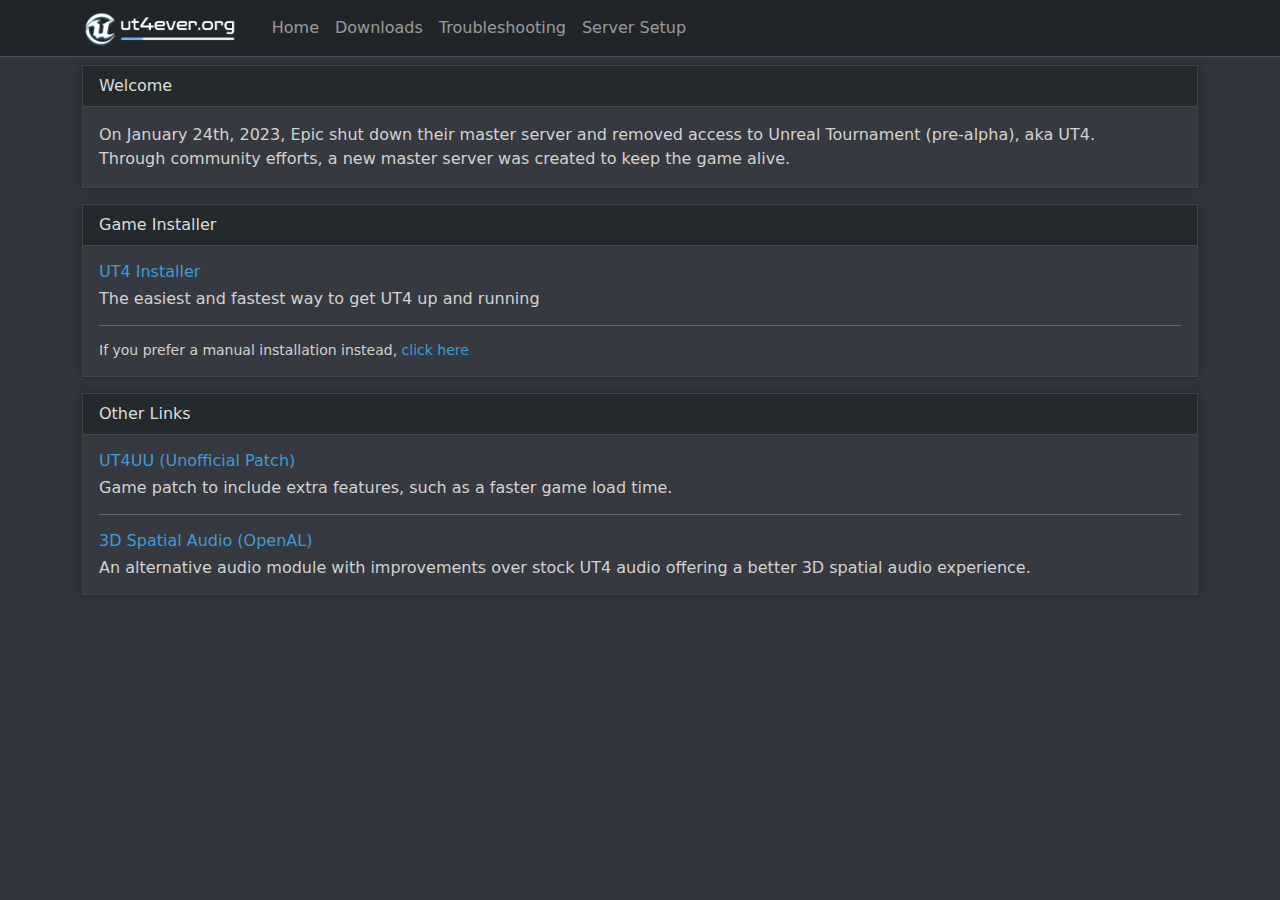
<file: index.html>
<!DOCTYPE html>
<html lang="en" data-bs-theme="dark">
<head>
  <meta charset="UTF-8">
  <meta http-equiv="X-UA-Compatible" content="IE=edge">  
  <meta name="viewport" content="width=device-width, initial-scale=1.0">


  <!-- Bootstrap Font Icon CSS -->
  <link rel="stylesheet" href=
  "https://cdn.jsdelivr.net/npm/bootstrap-icons@1.5.0/font/bootstrap-icons.css" />

  <!-- Bootstrap and other style customizations -->
  <link rel="stylesheet" href="css/bootstrap.min.css">
  <link rel="stylesheet" href="styles/general.css?v=3.2.4">

  <!-- Favicon -->
  <link rel="icon" type="image/x-icon" href="/images/favicon-16x16.png">

  <!-- Navbar header -->
  <script src="components/header.js" type="text/javascript" defer></script>

  <title>UT4ever</title>
</head>
<body>

  <!-- Header bar (logo/title and nav bar) -->
  <header-component></header-component> 
  
  <div class="container-xl">
    <div class="card mt-2 text-light mb-3 rounded-0 black-shadow">
      <div class="card-header">Welcome</div>
      <div class="card-body card-body-post-a">
        <p class="card-text">On January 24th, 2023, Epic shut down their master server and removed access to Unreal Tournament (pre-alpha), aka UT4. <br>
          Through community efforts, a new master server was created to keep the game alive.</p>
      </div>
    </div>

    <div class="card mb-3 mt-2 text-light rounded-0 black-shadow">
      <div class="card-header">Game Installer</div>
      <div class="card-body card-body-post-a">
        <a href="installer" class="card-body-post-subtitle-link"><h6>UT4 Installer</h6></a>
        <p class="card-text card-body-post-subtextcolor lh-sm mb-0">The easiest and fastest way to get UT4 up and running</p>
        <hr>
        <p class="card-text card-body-post-subtextcolor lh-sm mt-2" style="font-size: 14px;">If you prefer a manual installation instead, 
          <a href="manual_installation" class="card-body-post-subtitle-link">click here</a></p>
      </div>      
    </div>

    <div class="card mb-3 mt-2 text-light rounded-0 black-shadow">
      <div class="card-header">Other Links</div>
      <div class="card-body card-body-post-a">
        <a href="ut4uu" class="link-light card-body-post-subtitle-link"><h6>UT4UU (Unofficial Patch)</h6></a>
        <p class="card-text card-body-post-subtextcolor lh-sm">Game patch to include extra features, such as a faster game load time.</p>

        <hr>

        <a href="openal" class="link-light card-body-post-subtitle-link"><h6>3D Spatial Audio (OpenAL)</h6></a>
        <p class="card-text card-body-post-subtextcolor lh-sm">An alternative audio module with improvements over stock UT4 audio offering a better 3D spatial audio experience.</p>
      </div>
  </div>
 
  <script src="js/bootstrap.bundle.min.js"></script>
  <!-- Global variables to manage URL changes in one location -->
  <script lang="js" src="js/global_vars.js?v=3.2.4"></script>
  
</body>
</html>
</file>
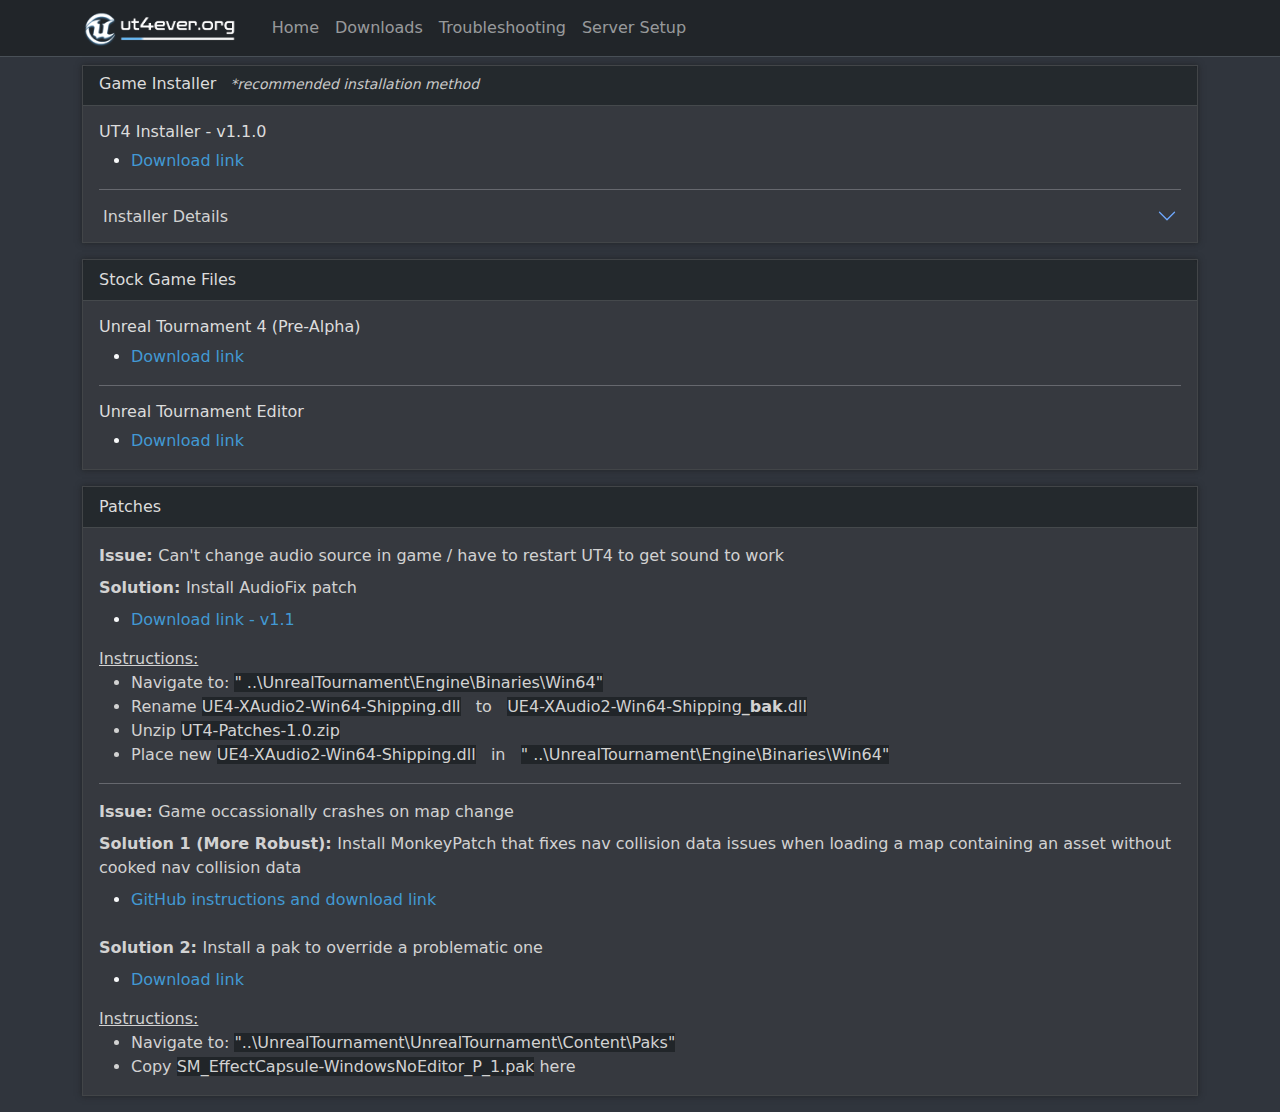
<file: downloads.html>
<!DOCTYPE html>
<html lang="en" data-bs-theme="dark">
<head>
  <meta charset="UTF-8">
  <meta http-equiv="X-UA-Compatible" content="IE=edge">  
  <meta name="viewport" content="width=device-width, initial-scale=1.0">


  <!-- Bootstrap Font Icon CSS -->
  <link rel="stylesheet" href=
  "https://cdn.jsdelivr.net/npm/bootstrap-icons@1.5.0/font/bootstrap-icons.css" />

  <!-- Bootstrap and other style customizations -->
  <link rel="stylesheet" href="css/bootstrap.min.css">
  <link rel="stylesheet" href="styles/general.css?v=3.2.4">

  <!-- Favicon -->
  <link rel="icon" type="image/x-icon" href="/images/favicon-16x16.png">

  <!-- Navbar header -->
  <script src="components/header.js" type="text/javascript" defer></script>

  <title>UT4ever</title>
</head>
<body>
  <!-- Header bar (logo/title and nav bar) -->
  <header-component></header-component>   
  <div class="container-xl mt-2 text-light" data-bs-theme="dark">

    <div class="card mb-3 rounded-0 black-shadow">

      <div class="card-header pb-1">
        <h6 style="color:rgb(220, 220, 220);">Game Installer 
          <span style="font-weight: 400; color: rgb(200, 200, 200);"><i><small>&nbsp;&nbsp;*recommended installation method</small></i></span>
        </h6>
      </div>
      
      <div class="card-body card-body-post-a mb-0 pb-0">
        <h6 style="color:rgb(220, 220, 220);">UT4 Installer - v1.1.0</h6>
        <ul class="mb-0 pb-0 card-body-post-subtextcolor">
          <li><a id="installerUrl" class="card-body-post-subtextcolor card-body-post-subtitle-link">
            Download link
          </a>
          </li>
        </ul>
        <hr class="mb-0 pb-0">
      </div>

      <div class="accordion accordion-flush" id="accordionInstallerDetails">
        <div class="accordion-item">
          <h2 class="accordion-header" id="headingOne">
            <button class="accordion-button accordion-button-installer collapsed" type="button" data-bs-toggle="collapse" data-bs-target="#flush-collapseOne" aria-expanded="false" aria-controls="collapseOne">
              Installer Details
            </button>
          </h2>
          <div id="flush-collapseOne" class="accordion-collapse collapse" aria-labelledby="headingOne" data-bs-parent="#accordionInstallerDetails">
            <div class="accordion-body accordion-body-installer">

                <p class="card-text mb-0"><u>Features:</u></p>
                <ul class="card-text">
                  <li>Preconnected to new master server</li>
                  <li>Preloaded with UT4UU</li>
                  <li>Checks/installs game runtime dependencies normally handled by epic games launcher</li>
                  <li>Creates desktop shortcut with necessary parameters to start game without epic launcher</li>
                  <li>Includes MonkeyPatch and Audio Fix</li>
                  <li>Diagnostic panels for creating a game shortcut and checking master server config</li>
                </ul>

                <a id="installerVideoUrl" target="_blank" class="card-body-post-subtextcolor card-body-post-subtitle-link">
                  Click here to watch a demo video 
                </a>

                <p class="card-text" style="padding-top: 20px; margin-bottom: 0px;">Message _shakka on discord to report any bugs</p>
            </div>
          </div>
        </div>
      </div>
    </div>

    <div class="card mb-3 rounded-0 black-shadow">
      <div class="card-header">Stock Game Files</div>
      <div class="card-body card-body-post-a">
        <h6 style="color:rgb(220, 220, 220);">Unreal Tournament 4 (Pre-Alpha)</h6>
        <ul class="mb-0 pb-0 card-body-post-subtextcolor">
          <li><a id="stockGameUrl" class="card-body-post-subtextcolor card-body-post-subtitle-link">
            Download link
          </a>
          </li>
        </ul>
        <hr>
        <h6 style="color:rgb(220, 220, 220);">Unreal Tournament Editor</h6>
        <ul class="mb-0 pb-0 card-body-post-subtextcolor">
          <li><a id="stockEditorUrl" class="card-body-post-subtextcolor card-body-post-subtitle-link">
            Download link
          </a>
          </li>
        </ul>
      </div>
    </div>


    <div class="card mb-3 rounded-0 black-shadow">
      <div id="patches" class="card-header">Patches</div>
      <div class="card-body card-body-post-a">
        <p class="card-text mb-1"><b>Issue: </b>Can't change audio source in game / have to restart UT4 to get sound to work</p>
        <p class="card-text mt-2 mb-2"><b>Solution: </b>Install AudioFix patch</p>

        <ul class="mb-0 pb-0 card-body-post-subtextcolor">
          <li><a class="card-body-post-subtextcolor card-body-post-subtitle-link" href="https://downloads.ut4ever.box.ca/game%20files/UT4-Patches-1.1.zip">
            Download link - v1.1
          </a>
          </li>
        </ul>

        <p class="card-text" style="padding-top: 15px; margin-bottom: 0px;"><u>Instructions:</u></p>
        <ul class="card-text mb-0 pb-0">
          <li>Navigate to: <span class="bg-dark card-body-post-subtextcolor">" ..\UnrealTournament\Engine\Binaries\Win64"</span></li>
          <li>Rename <span class="bg-dark card-body-post-subtextcolor">UE4-XAudio2-Win64-Shipping.dll</span> &nbsp; to &nbsp;
            <span class="bg-dark card-body-post-subtextcolor">UE4-XAudio2-Win64-Shipping<b>_bak</b>.dll</span></li>
          <li>Unzip <span class="bg-dark card-body-post-subtextcolor">UT4-Patches-1.0.zip</span></li>
          <li>Place new <span class="bg-dark card-body-post-subtextcolor">UE4-XAudio2-Win64-Shipping.dll</span> &nbsp; in &nbsp; <span class="bg-dark card-body-post-subtextcolor">" ..\UnrealTournament\Engine\Binaries\Win64"</span></li>
        </ul>

        <hr>
        <p class="card-text mb-1"><b>Issue: </b>Game occassionally crashes on map change</p>
        <p class="card-text mt-2 mb-2"><b>Solution 1 (More Robust): </b>Install MonkeyPatch that fixes nav collision data issues when loading a map containing an asset without cooked nav collision data</p>

        <ul class="mb-0 pb-0 card-body-post-subtextcolor">
          <li><a class="card-body-post-subtextcolor card-body-post-subtitle-link" target="_blank" href="https://github.com/aldehir/UT4-MonkeyPatch">
            GitHub instructions and download link
          </a>
          </li>
        </ul>

        <p class="card-text mt-4 mb-2"><b>Solution 2: </b>Install a pak to override a problematic one</p>

        <ul class="mb-0 pb-0 card-body-post-subtextcolor">
          <li><a class="card-body-post-subtextcolor card-body-post-subtitle-link" href="https://downloads.ut4ever.box.ca/game%20files/SM_EffectCapsule-WindowsNoEditor_P_1.pak">
            Download link
          </a>
          </li>
        </ul>

        <p class="card-text" style="padding-top: 15px; margin-bottom: 0px;"><u>Instructions:</u></p>
        <ul class="card-text mb-0 pb-0">
          <li>Navigate to: <span class="bg-dark card-body-post-subtextcolor">"..\UnrealTournament\UnrealTournament\Content\Paks"</span></li>
          <li>Copy <span class="bg-dark card-body-post-subtextcolor">SM_EffectCapsule-WindowsNoEditor_P_1.pak</span> here</li>
        </ul>
      </div>
    </div>

    
  </div>
 
  <script src="js/bootstrap.bundle.min.js"></script>
  <script lang="js" src="js/global_vars.js?v=3.2.4"></script>

</body>
</html>
</file>
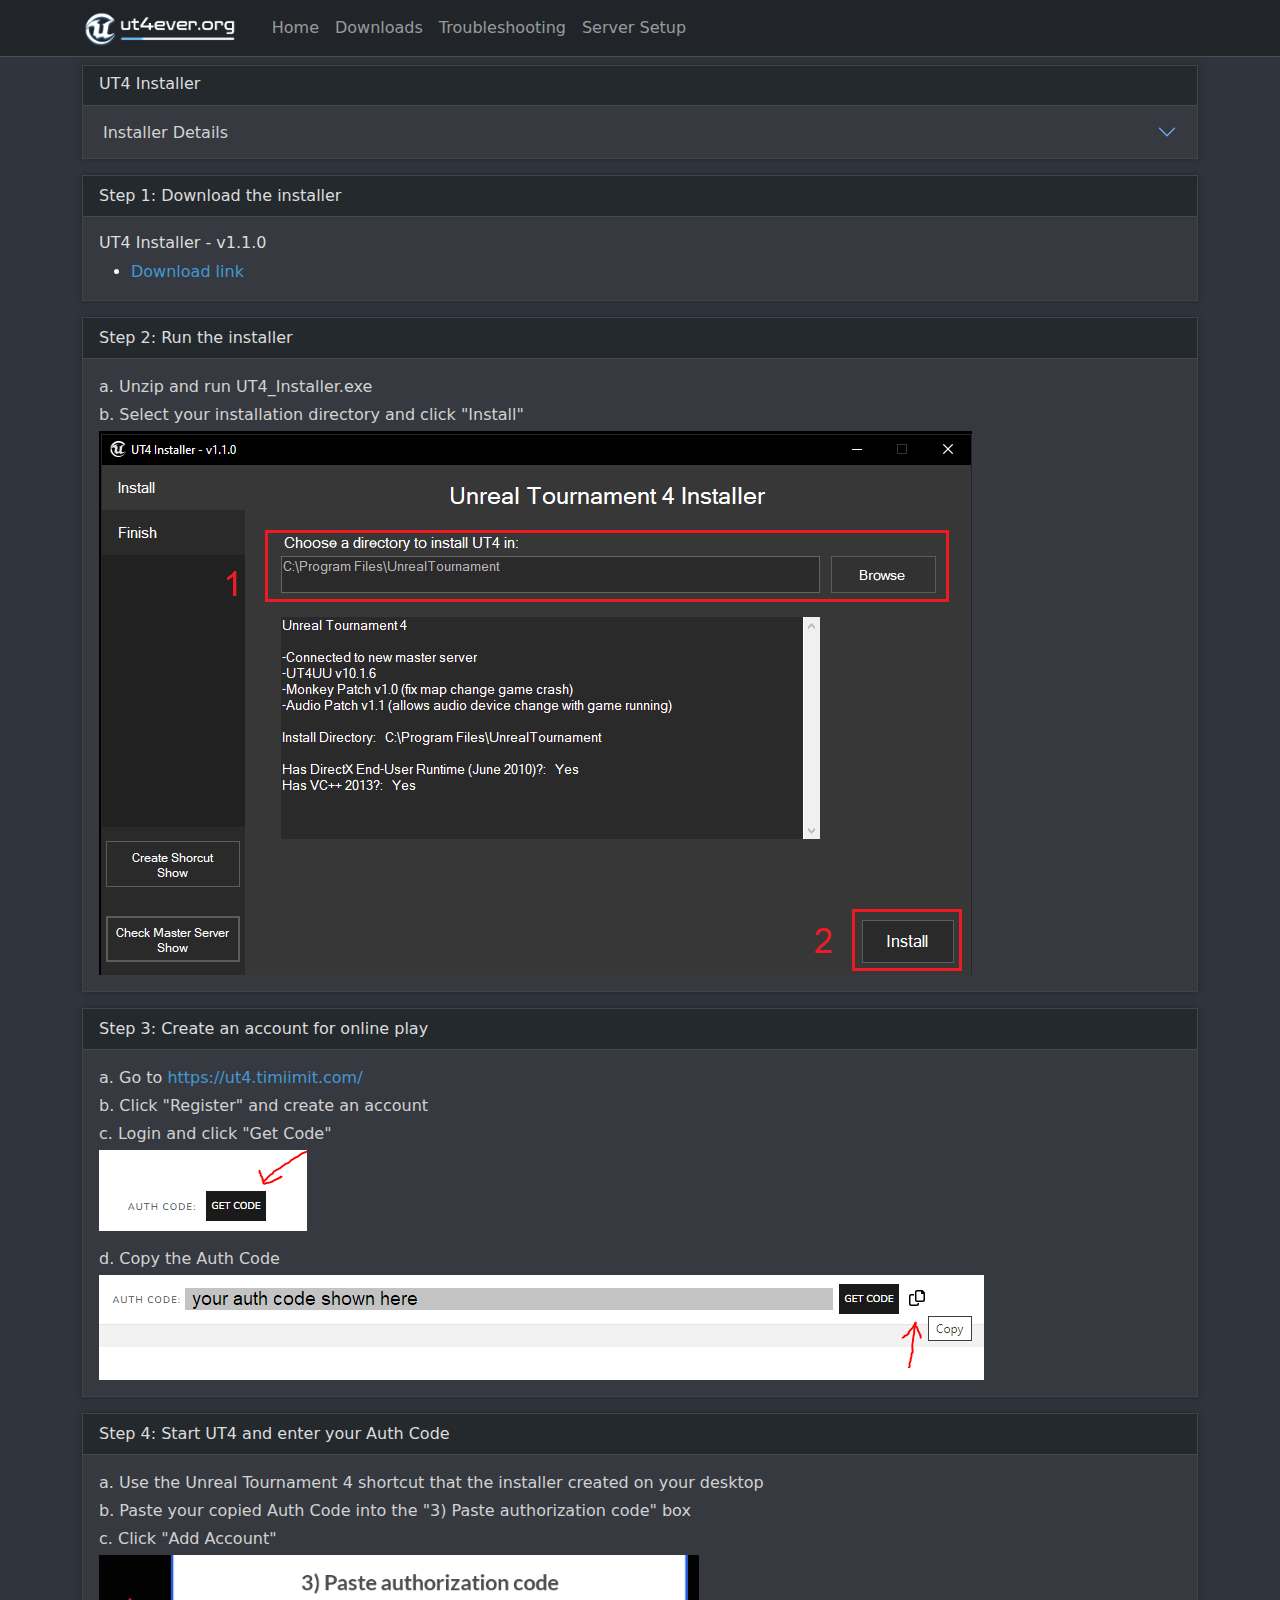
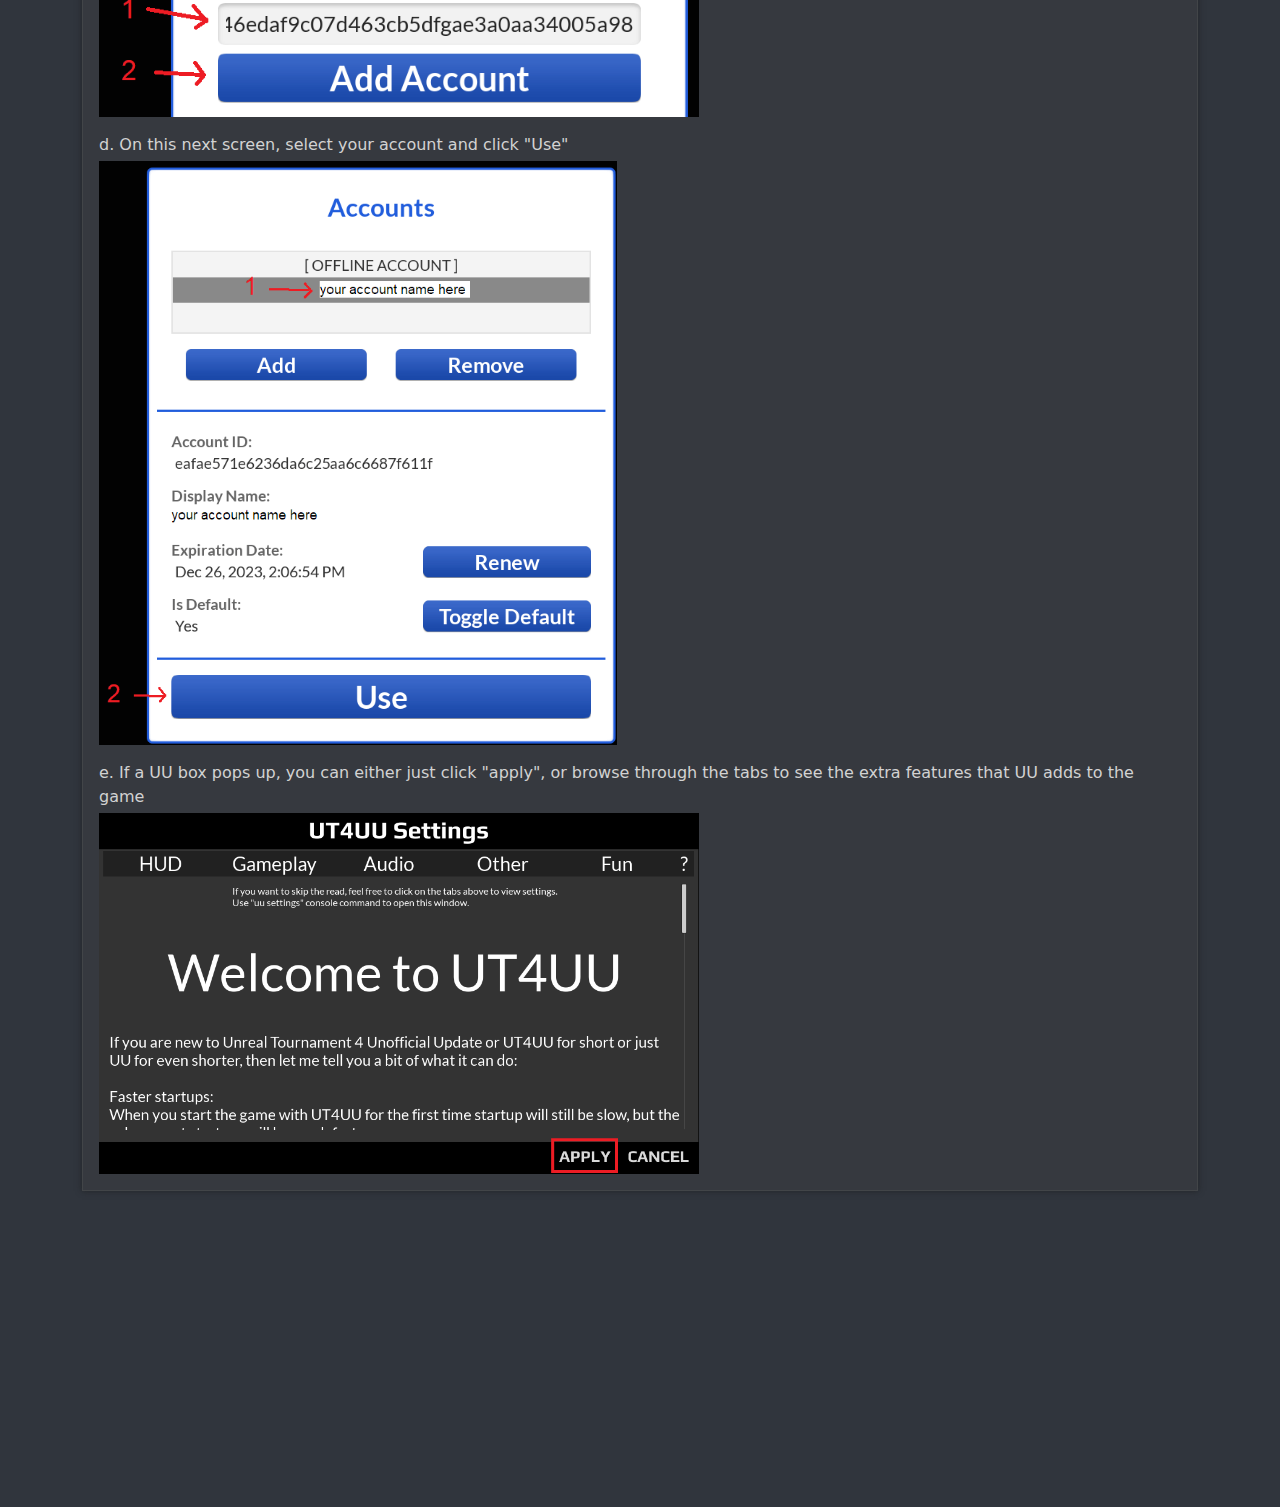
<file: installer.html>
<!DOCTYPE html>
<html lang="en" data-bs-theme="dark">
<head>
  <meta charset="UTF-8">
  <meta http-equiv="X-UA-Compatible" content="IE=edge">  
  <meta name="viewport" content="width=device-width, initial-scale=1.0">


  <!-- Bootstrap Font Icon CSS -->
  <link rel="stylesheet" href=
  "https://cdn.jsdelivr.net/npm/bootstrap-icons@1.5.0/font/bootstrap-icons.css" />

  <!-- Bootstrap and other style customizations -->
  <link rel="stylesheet" href="css/bootstrap.min.css">
  <link rel="stylesheet" href="styles/general.css?v=3.2.4">

  <!-- Favicon -->
  <link rel="icon" type="image/x-icon" href="/images/favicon-16x16.png">

  <!-- Navbar header -->
  <script src="components/header.js" type="text/javascript" defer></script>

  <title>UT4ever</title>
</head>

<body style="padding-bottom: 300px;">

  <!-- Header bar (logo/title and nav bar) -->
  <header-component></header-component> 

  <!--
    Main section, how to download and install UT4
    Table of contents included in this card
  -->
  <div class="container-xl mt-2 text-light" data-bs-theme="dark">

    <div class="card mb-3 rounded-0 black-shadow">

      <div class="card-header pb-1"><h6 style="color:rgb(220, 220, 220);">UT4 Installer</h6></div>      

      <div class="accordion accordion-flush" id="accordionInstallerDetails">
        <div class="accordion-item">
          <h2 class="accordion-header" id="headingOne">
            <button class="accordion-button accordion-button-installer collapsed" type="button" data-bs-toggle="collapse" data-bs-target="#flush-collapseOne" aria-expanded="false" aria-controls="collapseOne">
              Installer Details
            </button>
          </h2>
          <div id="flush-collapseOne" class="accordion-collapse collapse" aria-labelledby="headingOne" data-bs-parent="#accordionInstallerDetails">
            <div class="accordion-body accordion-body-installer">

                <p class="card-text mb-0"><u>Features:</u></p>
                <ul class="card-text">
                  <li>Preconnected to new master server</li>
                  <li>Preloaded with UT4UU</li>
                  <li>Checks/installs game runtime dependencies normally handled by epic games launcher</li>
                  <li>Creates desktop shortcut with necessary parameters to start game without epic launcher</li>
                  <li>Includes MonkeyPatch and Audio Fix</li>
                  <li>Diagnostic panels for creating a game shortcut and checking master server config</li>
                </ul>

                <a id="installerVideoUrl" target="_blank" class="card-body-post-subtextcolor card-body-post-subtitle-link">
                  Click here to watch a demo video 
                </a>

                <p class="card-text" style="padding-top: 20px; margin-bottom: 0px;">Message _shakka on discord to report any bugs</p>
            </div>
          </div>
        </div>
      </div>
    </div>

    <div class="card mb-3 rounded-0 black-shadow">
      <div class="card-header">Step 1: Download the installer</div>
      <div class="card-body card-body-post-a">
        <h6 style="color:rgb(220, 220, 220);">UT4 Installer - v1.1.0</h6>
        <ul class="mb-0 pb-0 card-body-post-subtextcolor">
          <li><a id="installerUrl" class="card-body-post-subtextcolor card-body-post-subtitle-link">
            Download link
          </a>
          </li>
        </ul>
      </div>
    </div>
  

    <div class="card mb-3 rounded-0 black-shadow">
      <div class="card-header">Step 2: Run the installer</div>
      <div class="card-body card-body-post-a">
        <p class="card-text mb-1">a. Unzip and run UT4_Installer.exe</p>
        <p class="card-text mb-1">b. Select your installation directory and click "Install"</p>
        <img src="images/installer/installer_screen.png" class="img-fluid">
      </div>
    </div>

    <div class="card mb-3 rounded-0 black-shadow">
      <div class="card-header">Step 3: Create an account for online play</div>
      <div class="card-body card-body-post-a">
        <p class="card-text mb-1">a. Go to <a href="https://ut4.timiimit.com/" target="_blank" class="card-body-post-subtextcolor card-body-post-subtitle-link">https://ut4.timiimit.com/</a><br></p>
        <p class="card-text mb-1">b. Click "Register" and create an account</p>
        <p class="card-text mb-1">c. Login and click "Get Code"</p>
        <img src="images/installer/getcode.PNG" class="img-fluid pb-3">
        <p class="card-text mb-1">d. Copy the Auth Code</p>
        <img src="images/installer/authcode.png" class="img-fluid">
      </div>
    </div>

    <div class="card mb-3 rounded-0 black-shadow">
      <div class="card-header">Step 4: Start UT4 and enter your Auth Code</div>
      <div class="card-body card-body-post-a">
        <p class="card-text mb-1">a. Use the Unreal Tournament 4 shortcut that the installer created on your desktop</p>
        <p class="card-text mb-1">b. Paste your copied Auth Code into the "3) Paste authorization code" box</p>        
        <p class="card-text mb-1">c. Click "Add Account"</p>
        <img src="images/installer/pasteauth.png" class="img-fluid pb-3" style="max-width: 600px;">
        <p class="card-text mb-1">d. On this next screen, select your account and click "Use"</p>
        <img src="images/installer/accntselect.png" class="img-fluid pb-3" style="max-height: 600px;">
        <p class="card-text mb-1">e. If a UU box pops up, you can either just click "apply", or browse through the tabs to see the extra 
          features that UU adds to the game
        </p>
        <img src="images/installer/uu.png" class="img-fluid" style="max-width: 600px;">
      </div>
    </div>

  </div>


  <script src="js/bootstrap.bundle.min.js"></script>
  <script lang="js" src="js/global_vars.js?v=3.2.4"></script>

</body>
</html>
</file>
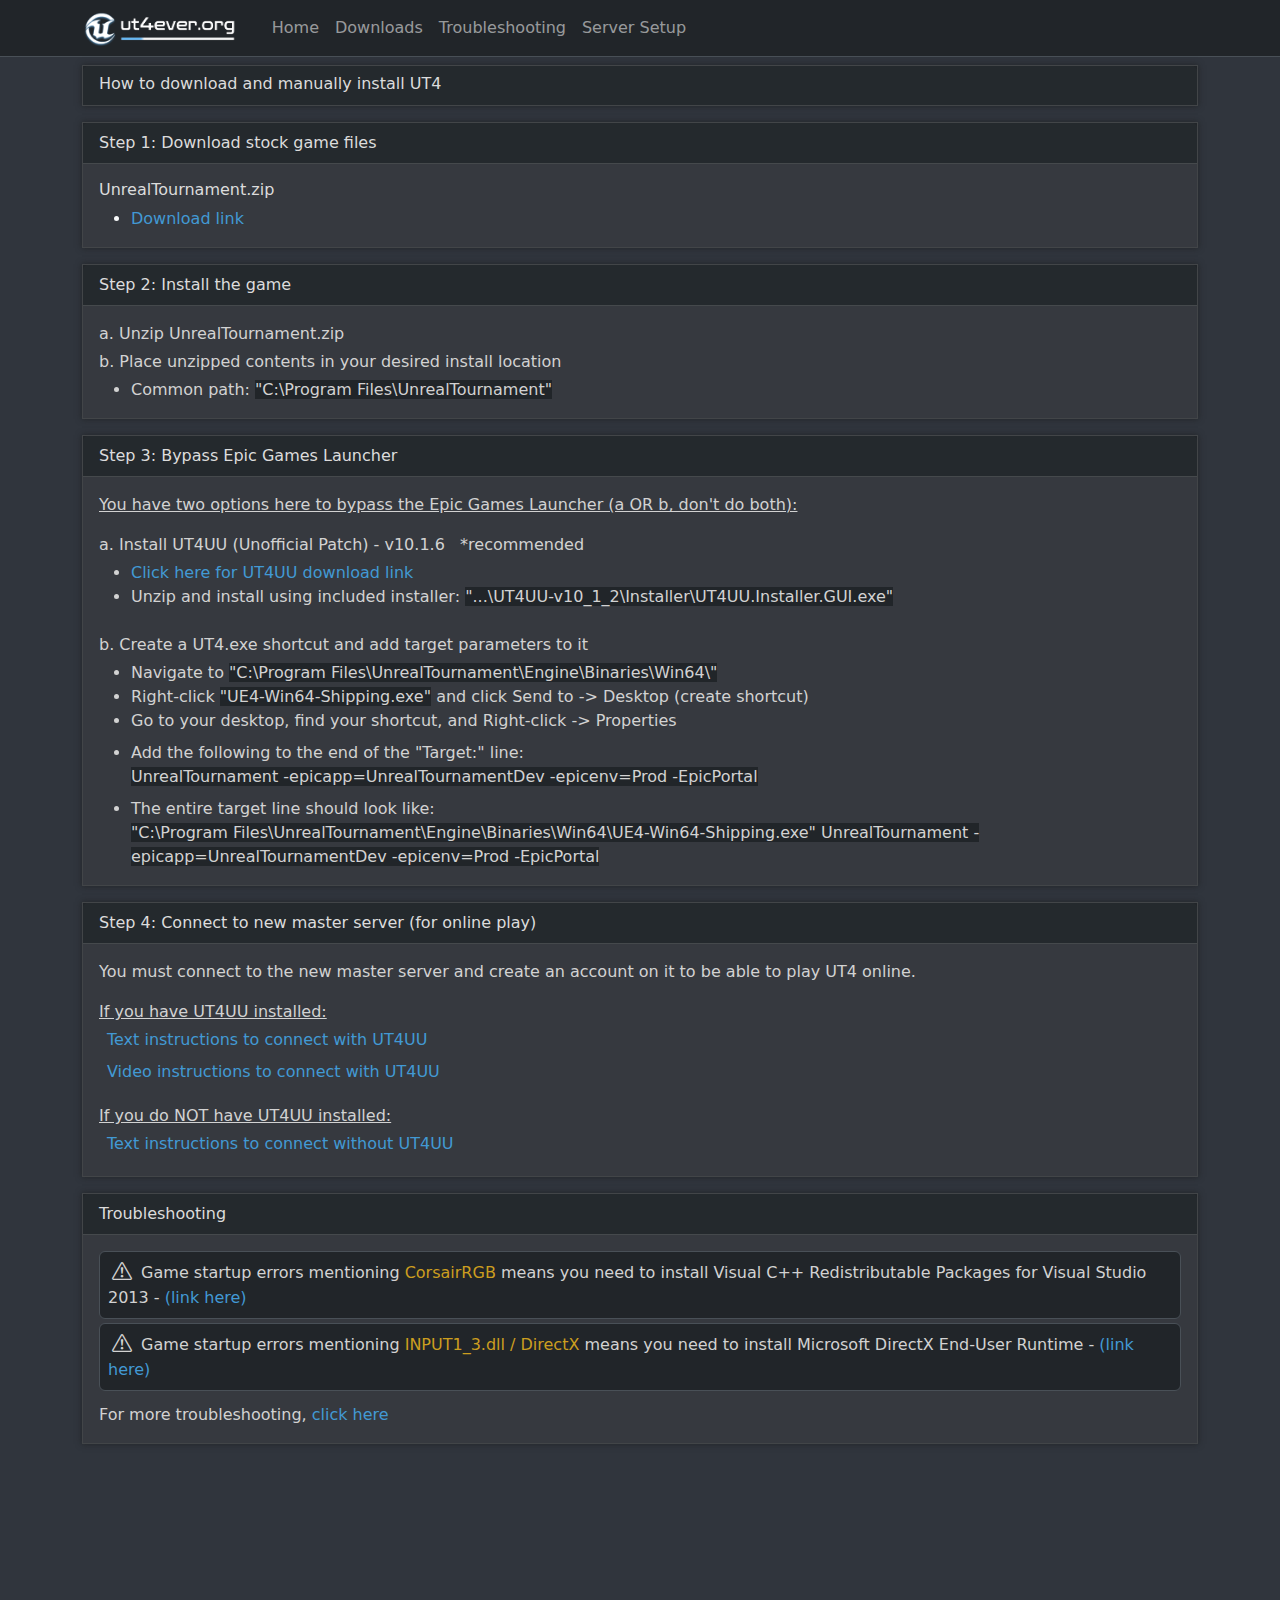
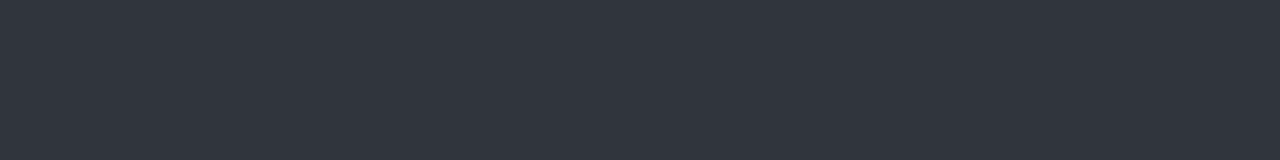
<file: manual_installation.html>
<!DOCTYPE html>
<html lang="en" data-bs-theme="dark">
<head>
  <meta charset="UTF-8">
  <meta http-equiv="X-UA-Compatible" content="IE=edge">  
  <meta name="viewport" content="width=device-width, initial-scale=1.0">


  <!-- Bootstrap Font Icon CSS -->
  <link rel="stylesheet" href=
  "https://cdn.jsdelivr.net/npm/bootstrap-icons@1.5.0/font/bootstrap-icons.css" />

  <!-- Bootstrap and other style customizations -->
  <link rel="stylesheet" href="css/bootstrap.min.css">
  <link rel="stylesheet" href="styles/general.css?v=3.2.4">

  <!-- Favicon -->
  <link rel="icon" type="image/x-icon" href="/images/favicon-16x16.png">

  <!-- Navbar header -->
  <script src="components/header.js" type="text/javascript" defer></script>

  <title>UT4ever</title>
</head>

<body style="padding-bottom: 300px;">

  <!-- Header bar (logo/title and nav bar) -->
  <header-component></header-component> 

  <!--
    Main section, how to download and install UT4
    Table of contents included in this card
  -->
  <div class="container-xl mt-2 text-light" data-bs-theme="dark">

    <div class="card mb-3 rounded-0 black-shadow">
      <div class="card-header pb-1 border-bottom-0"><h6 style="color:rgb(220, 220, 220);">How to download and manually install UT4</h6></div>
    </div>

    <div class="card mb-3 rounded-0 black-shadow">
      <div class="card-header">Step 1: Download stock game files</div>
      <div class="card-body card-body-post-a">
        <h6 style="color:rgb(220, 220, 220);">UnrealTournament.zip</h6>
        <ul class="mb-0 pb-0 card-body-post-subtextcolor">
          <li><a id="stockGameUrl" class="card-body-post-subtextcolor card-body-post-subtitle-link">
            Download link
          </a>
          </li>
        </ul>
      </div>
    </div>

    <div class="card mb-3 rounded-0 black-shadow">
      <div class="card-header">Step 2: Install the game</div>
      <div class="card-body card-body-post-a">
        <p class="card-text mb-1">a. Unzip UnrealTournament.zip</p>
        <p class="card-text mb-1">b. Place unzipped contents in your desired install location</p>
        <ul class="card-text mb-0">
          <li>Common path: <span class="bg-dark card-body-post-subtextcolor">"C:\Program Files\UnrealTournament"</span></li>
        </ul>
      </div>
    </div>

    <div class="card mb-3 rounded-0 black-shadow">
      <div class="card-header">Step 3: Bypass Epic Games Launcher</div>
      <div class="card-body card-body-post-a">
        <p class="card-text mb-3">
          <u>You have two options here to bypass the Epic Games Launcher (a OR b, don't do both):</u>
        </p>
        <p class="card-text mb-1">a. Install UT4UU (Unofficial Patch) - v10.1.6 &nbsp; *recommended</p>
          <ul class="card-text mb-4">
            <li><a id="latestUuUrl"
              class="card-body-post-subtextcolor card-body-post-subtitle-link">
              Click here for UT4UU download link</a></li>
            <li>Unzip and install using included installer: <span class="bg-dark card-body-post-subtextcolor">"...\UT4UU-v10_1_2\Installer\UT4UU.Installer.GUI.exe"</span></li>
          </ul>


        <p class="card-text mb-1">b. Create a UT4.exe shortcut and add target parameters to it</p>
        <ul class="card-text mb-0">
          <li>Navigate to <span class="bg-dark card-body-post-subtextcolor">"C:\Program Files\UnrealTournament\Engine\Binaries\Win64\"</span></li>
          <li>Right-click <span class="bg-dark card-body-post-subtextcolor">"UE4-Win64-Shipping.exe"</span> and click Send to -> Desktop (create shortcut)</li>
          <li>Go to your desktop, find your shortcut, and Right-click -> Properties</li>
          <li class="my-2">
            Add the following to the end of the "Target:" line:<br>
            <span class="bg-dark card-body-post-subtextcolor">UnrealTournament -epicapp=UnrealTournamentDev -epicenv=Prod -EpicPortal</span>
          </li>
          <li>
            The entire target line should look like:<br>
            <span class="bg-dark card-body-post-subtextcolor">"C:\Program Files\UnrealTournament\Engine\Binaries\Win64\UE4-Win64-Shipping.exe" UnrealTournament -epicapp=UnrealTournamentDev -epicenv=Prod -EpicPortal</span>
          </li>
        </ul>
      </div>
    </div>

    <div class="card mb-3 rounded-0 black-shadow">
      <div class="card-header">Step 4: Connect to new master server (for online play)</div>
      <div class="card-body card-body-post-a">
        <p class="card-text mb-3">You must connect to the new master server and create an account on it to be able to play UT4 online.</p>
        <p class="card-text mb-0">
          <u>If you have UT4UU installed:</u>
        </p>
        <p class="card-text mb-3 ps-2 mt-0 lh-lg">
          <a id="masterServerUuInstructionsUrl" target="_blank" class="card-body-post-subtextcolor card-body-post-subtitle-link">Text instructions to connect with UT4UU</a><br>
          <a id="masterServerUuVideoUrl" target="_blank" class="card-body-post-subtextcolor card-body-post-subtitle-link">Video instructions to connect with UT4UU</a>
        </p>

        <p class="card-text mb-0">
          <u>If you do NOT have UT4UU installed:</u>
        </p>
        <p class="card-text mb-0 ps-2 mt-0 lh-lg">
          <a id="masterServerStockInstructionsUrl" target="_blank" class="card-body-post-subtextcolor card-body-post-subtitle-link">Text instructions to connect without UT4UU</a><br>
        </p>
      </div>
    </div>

    <div class="card mb-3 rounded-0 black-shadow">
      <div class="card-header" id="troubleshooting">Troubleshooting</div>
      <div class="card-body card-body-post-a">        

        <div class="card-body m-0 p-1 border border-light-subtle rounded-2 card-sectiontitle-bgdark mb-1" style="width:fit-content;">
          <p class="card-text card-body-post-subtextcolor pb-1 ps-1 pe-1">
            <i class="bi-exclamation-triangle fs-5 px-1"></i>
            Game startup errors mentioning <span style="color: rgb(204, 158, 31);">CorsairRGB</span>
            means you need to install Visual C++ Redistributable Packages for Visual Studio 2013 - 
            <a href="https://www.microsoft.com/en-us/download/details.aspx?id=40784" target="_blank" class="card-body-post-subtextcolor card-body-post-subtitle-link">(link here)</a>
          </p>
        </div>

        <div class="card-body m-0 p-1 border border-light-subtle rounded-2 card-sectiontitle-bgdark mb-1" style="width:fit-content;">
          <p class="card-text card-body-post-subtextcolor pb-1 ps-1 pe-1">
            <i class="bi-exclamation-triangle fs-5 px-1"></i>
            Game startup errors mentioning <span style="color: rgb(204, 158, 31);">INPUT1_3.dll / DirectX</span>
            means you need to install Microsoft DirectX End-User Runtime - 
            <a href="https://www.microsoft.com/en-us/download/details.aspx?id=35" class="card-body-post-subtextcolor card-body-post-subtitle-link" target="_blank">(link here)</a>
          </p>
        </div>

        <p class="card-text pt-2">For more troubleshooting, <a href="troubleshooting" class="card-body-post-subtitle-link">click here</a></p>

      </div>
    </div>

  </div>

  <script src="js/bootstrap.bundle.min.js"></script>
  <script lang="js" src="js/global_vars.js?v=3.2.4"></script>

</body>
</html>
</file>
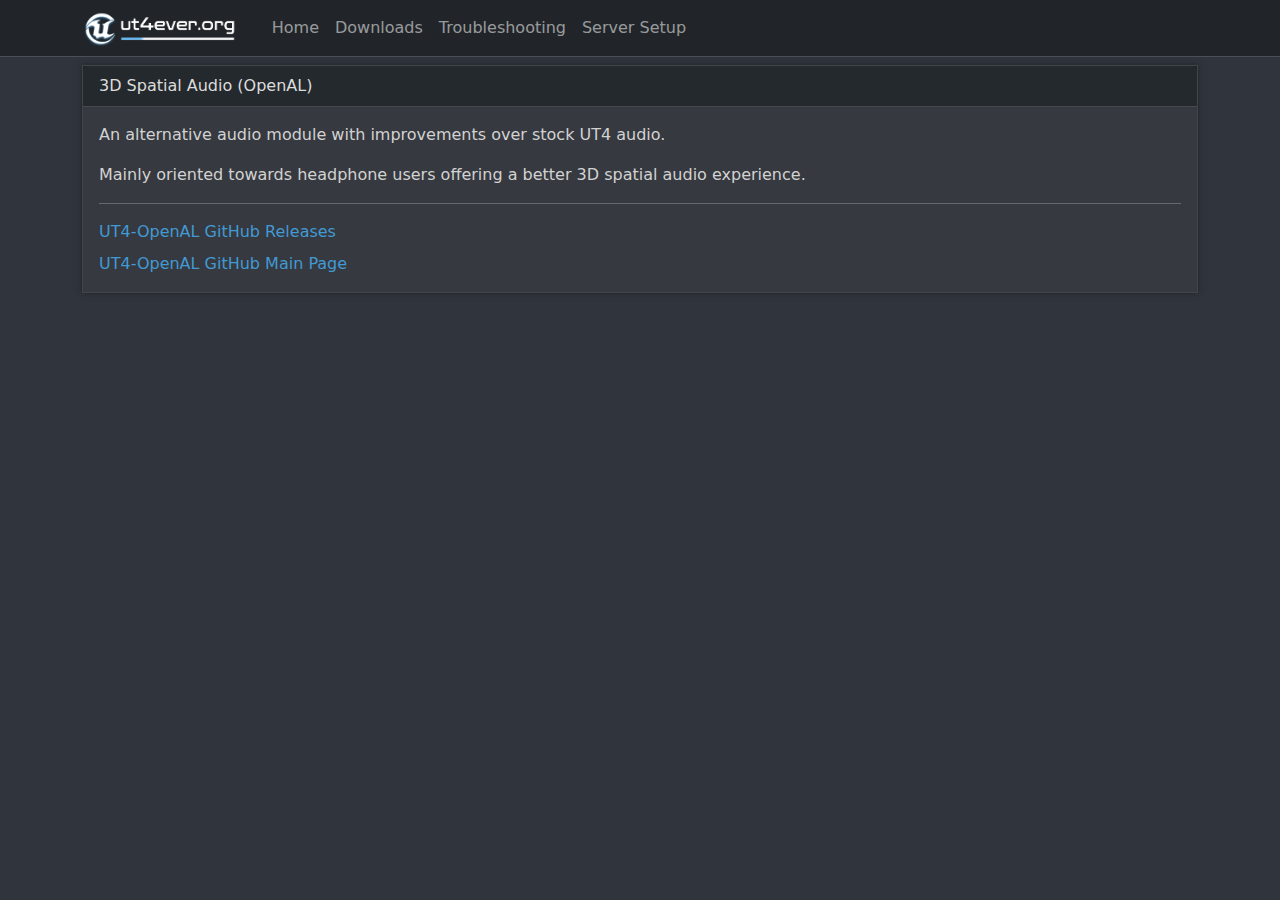
<file: openal.html>
<!DOCTYPE html>
<html lang="en" data-bs-theme="dark">
<head>
  <meta charset="UTF-8">
  <meta http-equiv="X-UA-Compatible" content="IE=edge">  
  <meta name="viewport" content="width=device-width, initial-scale=1.0">


  <!-- Bootstrap Font Icon CSS -->
  <link rel="stylesheet" href=
  "https://cdn.jsdelivr.net/npm/bootstrap-icons@1.5.0/font/bootstrap-icons.css" />

  <!-- Bootstrap and other style customizations -->
  <link rel="stylesheet" href="css/bootstrap.min.css">
  <link rel="stylesheet" href="styles/general.css?v=3.2.4">

  <!-- Favicon -->
  <link rel="icon" type="image/x-icon" href="/images/favicon-16x16.png">

  <!-- Navbar header -->
  <script src="components/header.js" type="text/javascript" defer></script>

  <title>UT4ever</title>
</head>


<body>

  <!-- Header bar (logo/title and nav bar) -->
  <header-component></header-component> 

  <!--
    Main section, how to download and install UT4
    Table of contents included in this card
  -->
  <div class="container-xl mt-2 text-light" data-bs-theme="dark">
    <div class="card mb-3 rounded-0 black-shadow">
        <div class="card-header mb-0 pb-2">
            3D Spatial Audio (OpenAL)
        </div>
        <div class="card-body card-body-post-a">
            <p class="card-text mb-3">An alternative audio module with improvements over stock UT4 audio.</p>
            <p class="card-text mb-0">Mainly oriented towards headphone users offering a better 3D spatial audio experience.</p>
            <hr>
                <p class="card-text mb-2"><a href="https://github.com/main-exe/UT4-OpenAL/releases" target="_blank" class="card-body-post-subtextcolor card-body-post-subtitle-link">UT4-OpenAL GitHub Releases</a>
                </p>
                <p class="card-text mb-0">
                    <a href="https://github.com/main-exe/UT4-OpenAL/" target="_blank" class="card-body-post-subtextcolor card-body-post-subtitle-link">UT4-OpenAL GitHub Main Page</a>
                </p>
            </div>
        </div>
    </div>


  <script src="js/bootstrap.bundle.min.js"></script>
  <script lang="js" src="js/global_vars.js?v=3.2.4"></script>
  
</body>
</html>
</file>
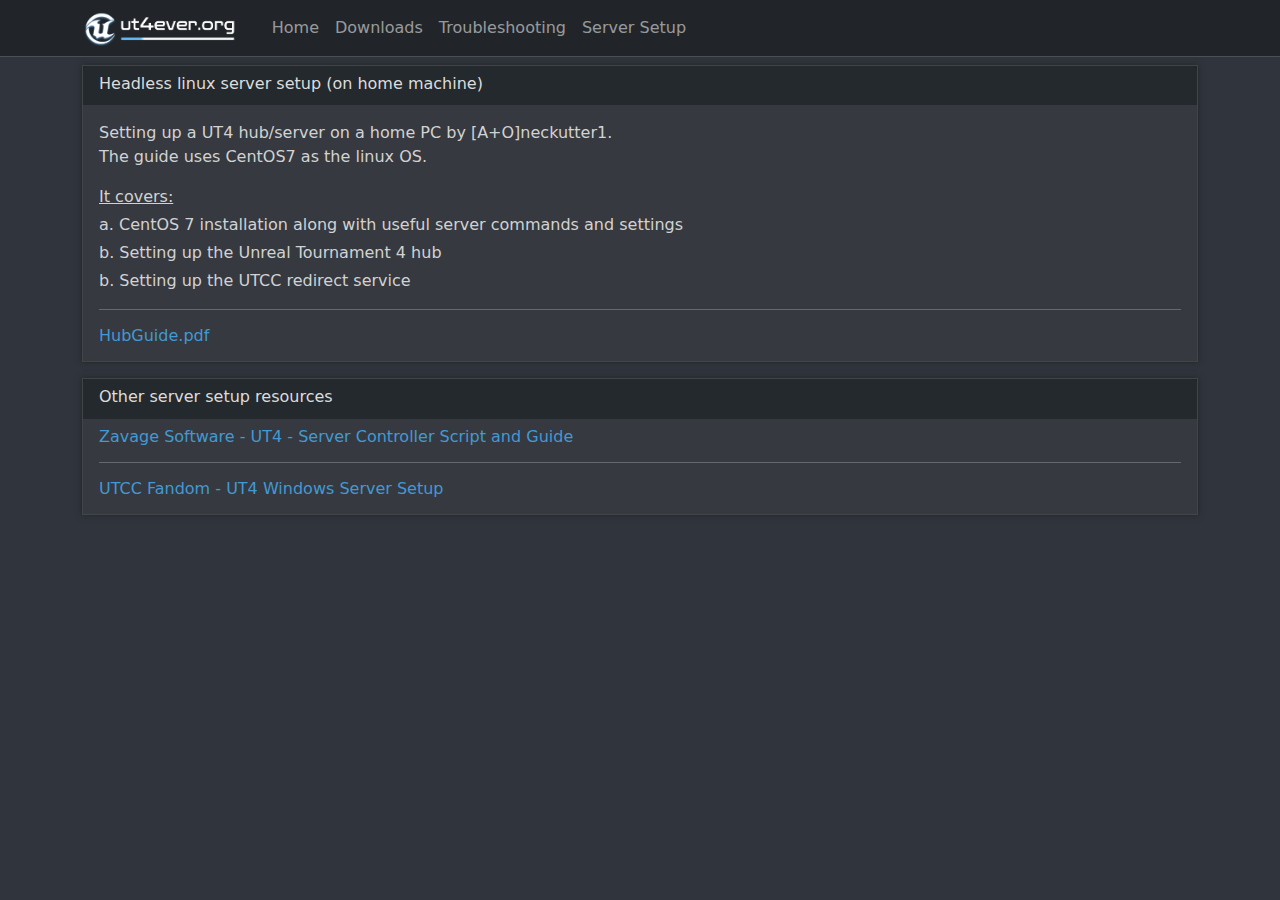
<file: server_setup.html>
<!DOCTYPE html>
<html lang="en" data-bs-theme="dark">
<head>
  <meta charset="UTF-8">
  <meta http-equiv="X-UA-Compatible" content="IE=edge">  
  <meta name="viewport" content="width=device-width, initial-scale=1.0">


  <!-- Bootstrap Font Icon CSS -->
  <link rel="stylesheet" href=
  "https://cdn.jsdelivr.net/npm/bootstrap-icons@1.5.0/font/bootstrap-icons.css" />

  <!-- Bootstrap and other style customizations -->
  <link rel="stylesheet" href="css/bootstrap.min.css">
  <link rel="stylesheet" href="styles/general.css?v=3.2.4">

  <!-- Favicon -->
  <link rel="icon" type="image/x-icon" href="/images/favicon-16x16.png">

  <!-- Navbar header -->
  <script src="components/header.js" type="text/javascript" defer></script>

  <title>UT4ever</title>
</head>

<body style="padding-bottom: 300px;">

  <!-- Header bar (logo/title and nav bar) -->
  <header-component></header-component> 

  <!--
    Main section, how to download and install UT4
    Table of contents included in this card
  -->
  <div class="container-xl mt-2 text-light" data-bs-theme="dark">

    <div class="card mb-3 rounded-0 black-shadow">
      <div class="card-header pb-1 border-bottom-0"><h6 style="color:rgb(220, 220, 220);">Headless linux server setup (on home machine)</h6></div>

      <div class="card-body card-body-post-a">
        <p class="card-text mb-0">Setting up a UT4 hub/server on a home PC by [A+O]neckutter1.</p>
        <p class="card-text mb-3">The guide uses CentOS7 as the linux OS.</p>
        <p class="card-text mb-1"><u>It covers:</u></p>
        <p class="card-text mb-1">a. CentOS 7 installation along with useful server commands and settings</p>
        <p class="card-text mb-1">b. Setting up the Unreal Tournament 4 hub</p>
        <p class="card-text mb-1">b. Setting up the UTCC redirect service</p>
        <hr>
        <h6 class="mb-0"><a id="hubGuideUrl" target="_blank" class="card-body-post-subtextcolor card-body-post-subtitle-link">
          HubGuide.pdf
        </a></h6>
      </div>
    </div>

    <div class="card mb-3 rounded-0 black-shadow">
      <div class="card-header pb-1 border-bottom-0"><h6 style="color:rgb(220, 220, 220);">Other server setup resources</h6></div>

      <div class="card-body card-body-post-a py-2">
        <a href="https://zavage-software.com/projects/smileyface" target="_blank" class="card-body-post-subtitle-link"><h6>Zavage Software - UT4 - Server Controller Script and Guide</h6></a>
        <hr>
        <a href="https://utcc.fandom.com/wiki/UT4WindowsServerSetup" target="_blank" class="card-body-post-subtitle-link"><h6>UTCC Fandom - UT4 Windows Server Setup</h6></a>
      </div>
    </div>

  </div>

  <script src="js/bootstrap.bundle.min.js"></script>
  <script lang="js" src="js/global_vars.js?v=3.2.4"></script>

</body>
</html>
</file>
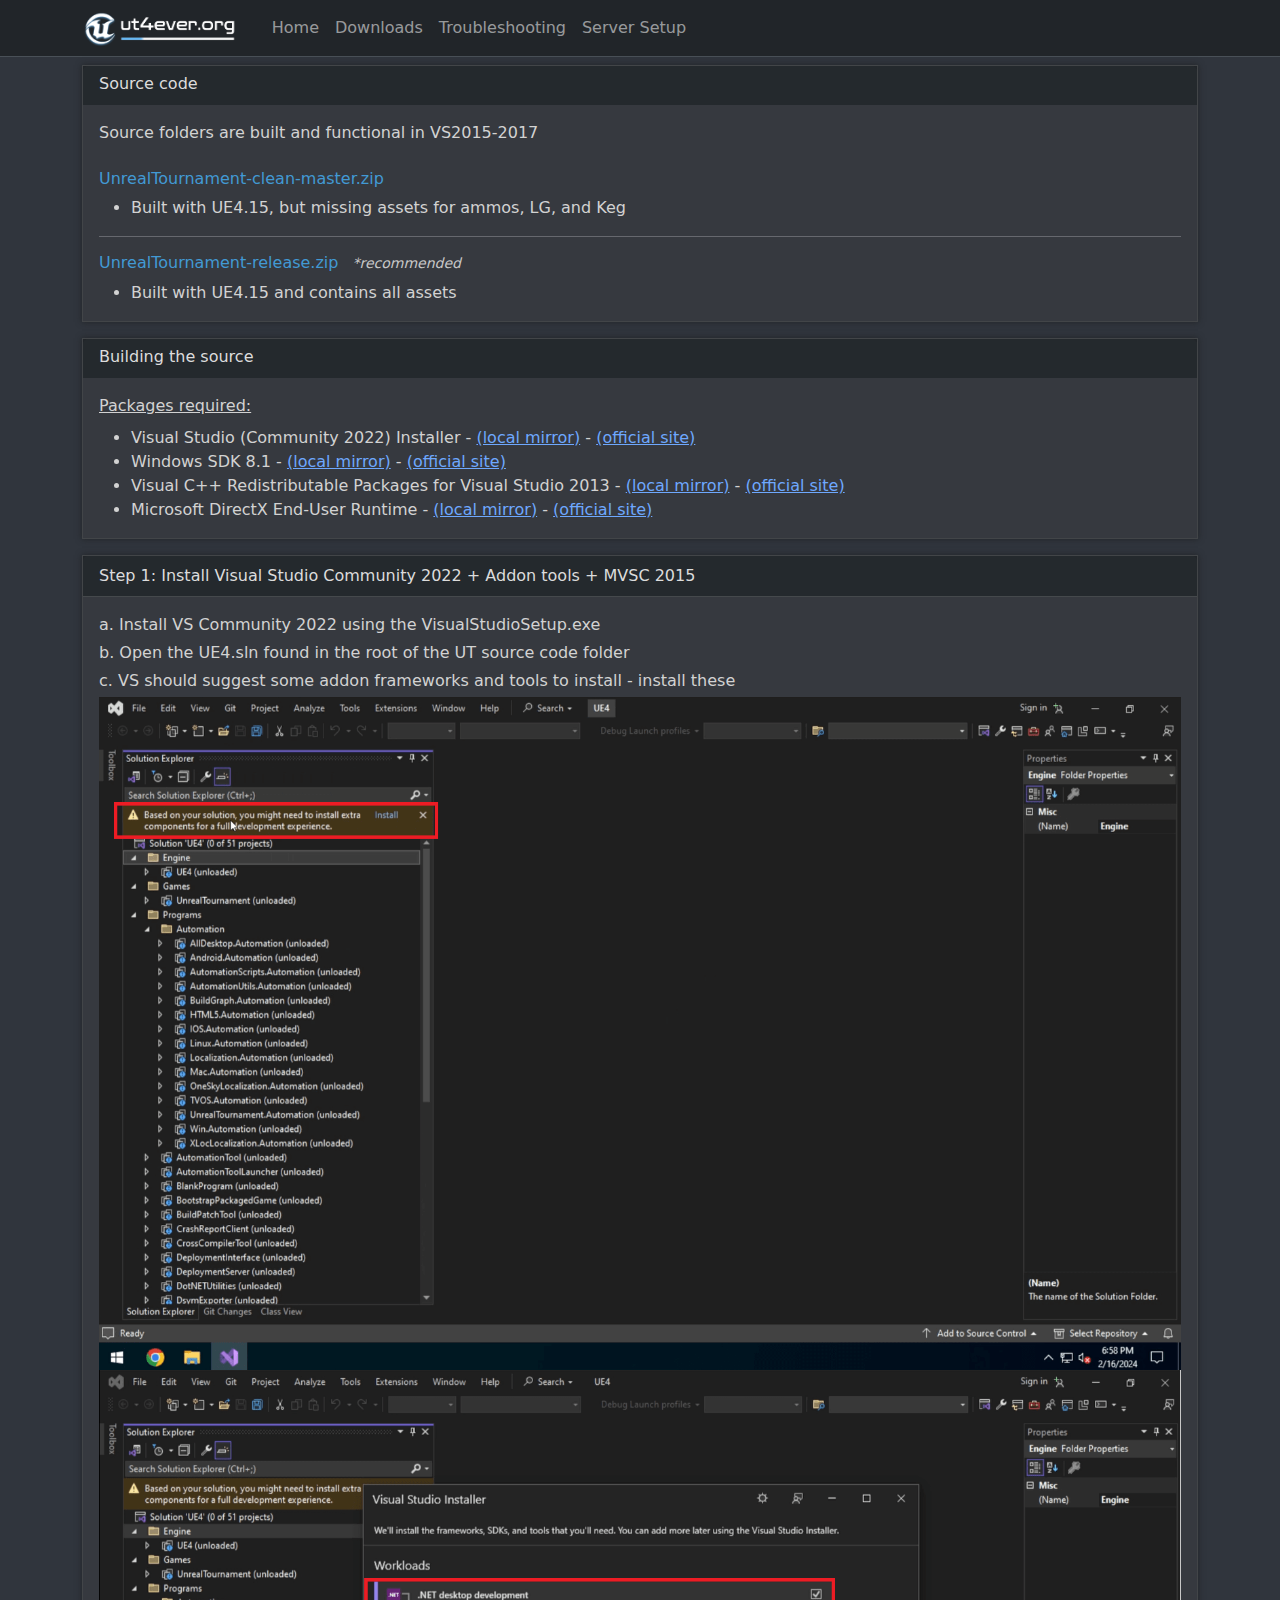
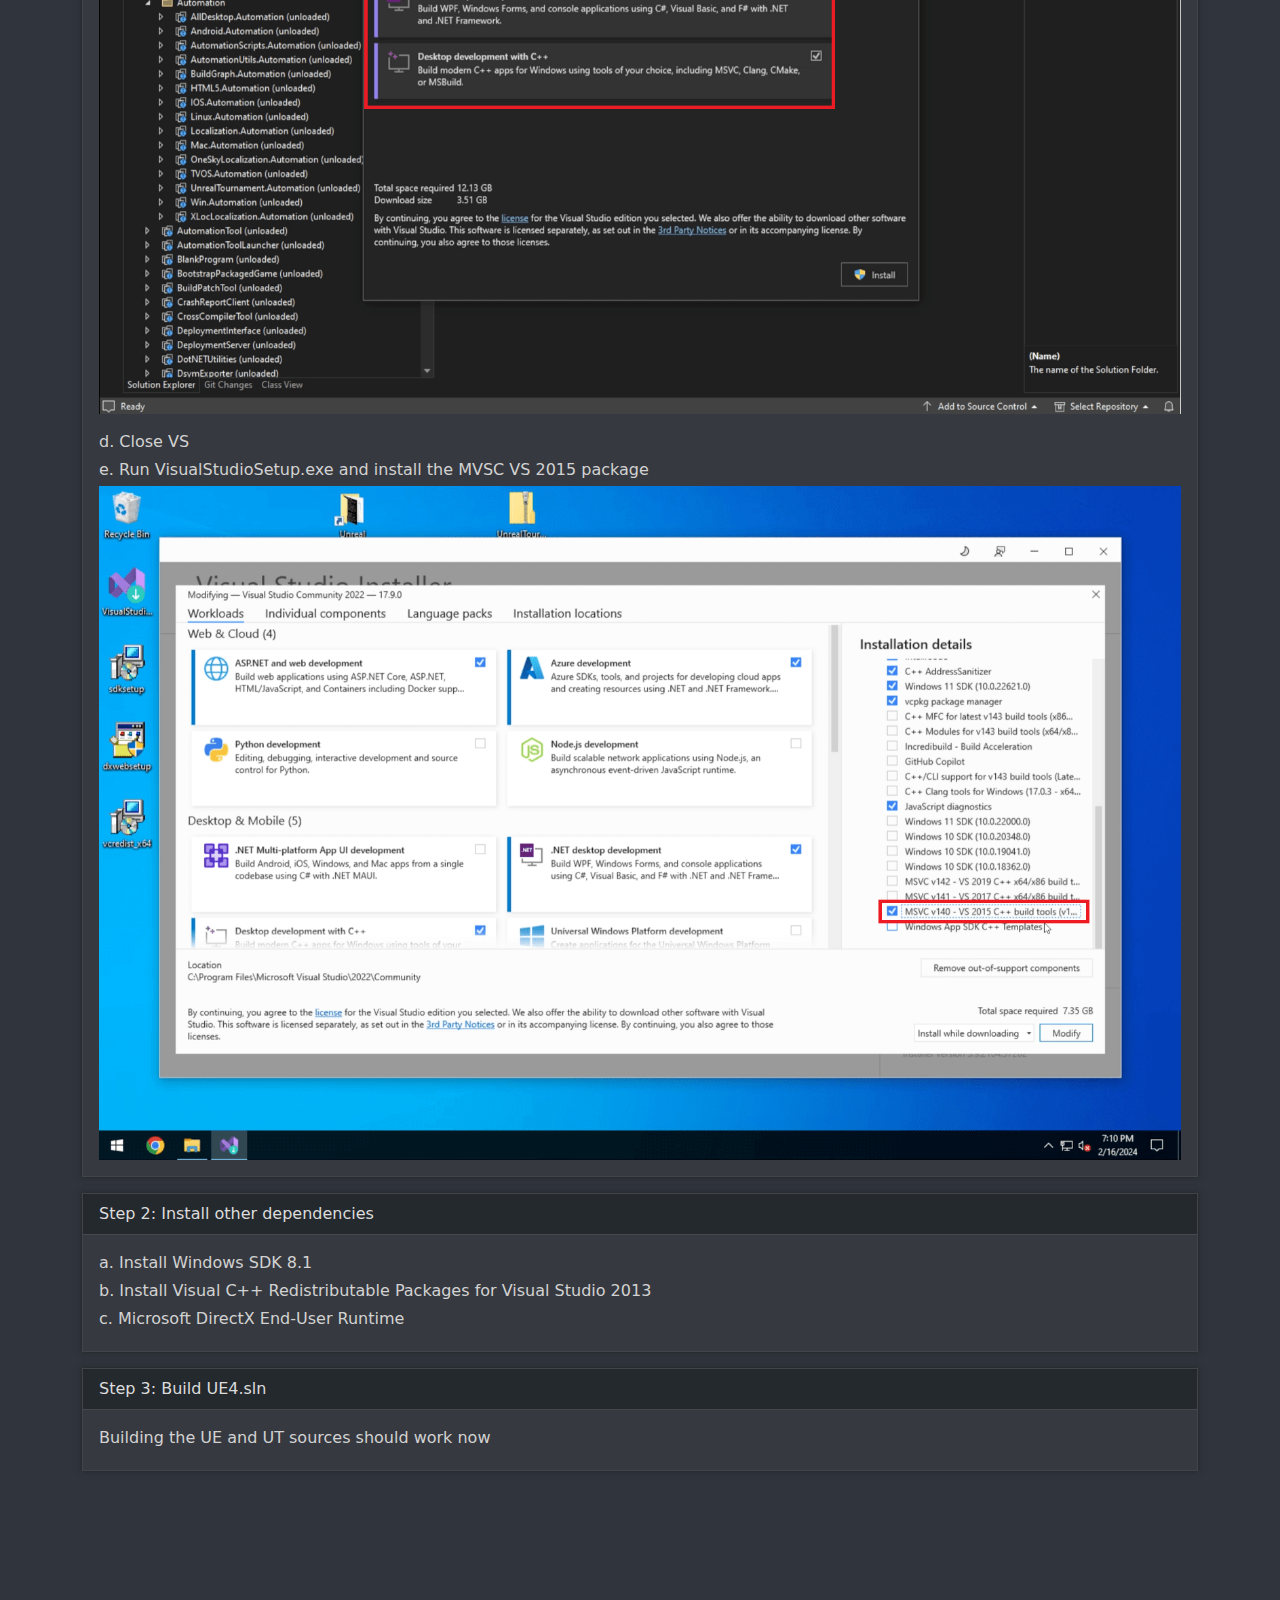
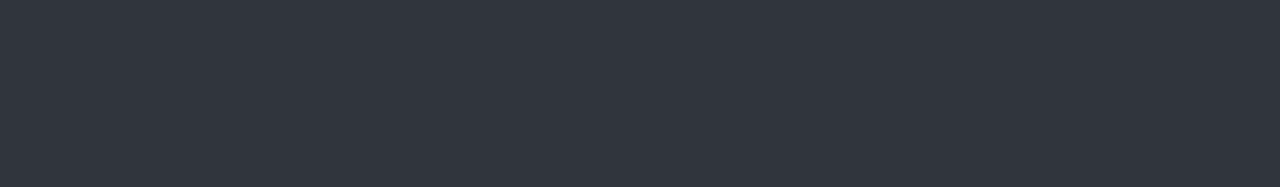
<file: source.html>
<!DOCTYPE html>
<html lang="en" data-bs-theme="dark">
<head>
  <meta charset="UTF-8">
  <meta http-equiv="X-UA-Compatible" content="IE=edge">  
  <meta name="viewport" content="width=device-width, initial-scale=1.0">


  <!-- Bootstrap Font Icon CSS -->
  <link rel="stylesheet" href=
  "https://cdn.jsdelivr.net/npm/bootstrap-icons@1.5.0/font/bootstrap-icons.css" />

  <!-- Bootstrap and other style customizations -->
  <link rel="stylesheet" href="css/bootstrap.min.css">
  <link rel="stylesheet" href="styles/general.css?v=3.2.4">

  <!-- Favicon -->
  <link rel="icon" type="image/x-icon" href="/images/favicon-16x16.png">

  <!-- Navbar header -->
  <script src="components/header.js" type="text/javascript" defer></script>

  <title>UT4ever</title>
</head>

<body style="padding-bottom: 300px;">

  <!-- Header bar (logo/title and nav bar) -->
  <header-component></header-component> 

  <!--
    Main section, how to download and install UT4
    Table of contents included in this card
  -->
  <div class="container-xl mt-2 text-light" data-bs-theme="dark">

    <div class="card mb-3 rounded-0 black-shadow">
      <div class="card-header pb-1 border-bottom-0"><h6 style="color:rgb(220, 220, 220);">Source code</h6></div>

      <div class="card-body card-body-post-a">
        <p class="card-text mb-4">Source folders are built and functional in VS2015-2017</p>
        <h6><a class="card-body-post-subtextcolor card-body-post-subtitle-link" id="sourceCleanMaster">UnrealTournament-clean-master.zip</a></h6>
        <ul class="mb-0 pb-0 card-text">
          <li>Built with UE4.15, but missing assets for ammos, LG, and Keg
          </li>
        </ul>
        <hr>
        <h6>
          <a class="card-body-post-subtextcolor card-body-post-subtitle-link" id="sourceRelease">UnrealTournament-release.zip</a>
          <span style="font-weight: 400; color: rgb(200, 200, 200);"><i><small>&nbsp;&nbsp;*recommended</small></i></span>
        </h6>
        <ul class="mb-0 pb-0 card-text">
          <li>Built with UE4.15 and contains all assets
          </li>
        </ul>
      </div>
    </div>

    <div class="card mb-3 rounded-0 black-shadow">
      <div class="card-header pb-1 border-bottom-0"><h6 style="color:rgb(220, 220, 220);">Building the source</h6></div>

      <div class="card-body card-body-post-a">
        <p class="card-text mb-2"><u>Packages required:</u></p>
        <ul class="mb-0 pb-0 card-text">
          <li>Visual Studio (Community 2022) Installer - 
            <a href="https://downloads.ut4ever.box.ca/source/VisualStudioSetup.exe">(local mirror)</a> - 
            <a target="_blank" href="https://visualstudio.microsoft.com/vs/community/">(official site)</a></li>
          <li>Windows SDK 8.1 - 
            <a href="https://downloads.ut4ever.box.ca/source/sdksetup.exe">(local mirror)</a> - 
            <a target="_blank" href="https://developer.microsoft.com/en-us/windows/downloads/sdk-archive/">(official site)</a></li>
          <li>Visual C++ Redistributable Packages for Visual Studio 2013 - 
            <a href="https://downloads.ut4ever.box.ca/source/vcredist_x64.exe">(local mirror)</a> - 
            <a target="_blank" href="https://www.microsoft.com/en-us/download/details.aspx?id=40784">(official site)</a></li>
          <li>Microsoft DirectX End-User Runtime - 
            <a href="https://downloads.ut4ever.box.ca/source/directx_Jun2010_redist.exe">(local mirror)</a> - 
            <a target="_blank" href="https://www.microsoft.com/en-us/download/details.aspx?id=35">(official site)</a></li>
        </ul>
      </div>
    </div>

    <div class="card mb-3 rounded-0 black-shadow">
      <div class="card-header">Step 1: Install Visual Studio Community 2022 + Addon tools + MVSC 2015</div>
      <div class="card-body card-body-post-a">
        <p class="card-text mb-1">a. Install VS Community 2022 using the VisualStudioSetup.exe</p>
        <p class="card-text mb-1">b. Open the UE4.sln found in the root of the UT source code folder</p>
        <p class="card-text mb-1">c. VS should suggest some addon frameworks and tools to install - install these</p>
        <img src="images/source/install_vspackages.png" class="img-fluid">
        <img src="images/source/install_vspackages2.png" class="img-fluid pb-3">
        <p class="card-text mb-1">d. Close VS</p>
        <p class="card-text mb-1">e. Run VisualStudioSetup.exe and install the MVSC VS 2015 package</p>
        <img src="images/source/install_mvsc2015.png" class="img-fluid">
      </div>
    </div>
  
    <div class="card mb-3 rounded-0 black-shadow">
      <div class="card-header">Step 2: Install other dependencies</div>
      <div class="card-body card-body-post-a">
        <p class="card-text mb-1">a. Install Windows SDK 8.1</p>
        <p class="card-text mb-1">b. Install Visual C++ Redistributable Packages for Visual Studio 2013</p>
        <p class="card-text mb-1">c. Microsoft DirectX End-User Runtime</p>
      </div>
    </div>

    <div class="card mb-3 rounded-0 black-shadow">
      <div class="card-header">Step 3: Build UE4.sln</div>
      <div class="card-body card-body-post-a">
        <p class="card-text mb-1">Building the UE and UT sources should work now</p>
      </div>
    </div>

  </div>

  <script src="js/bootstrap.bundle.min.js"></script>
  <script lang="js" src="js/global_vars.js?v=3.2.4"></script>

</body>
</html>
</file>
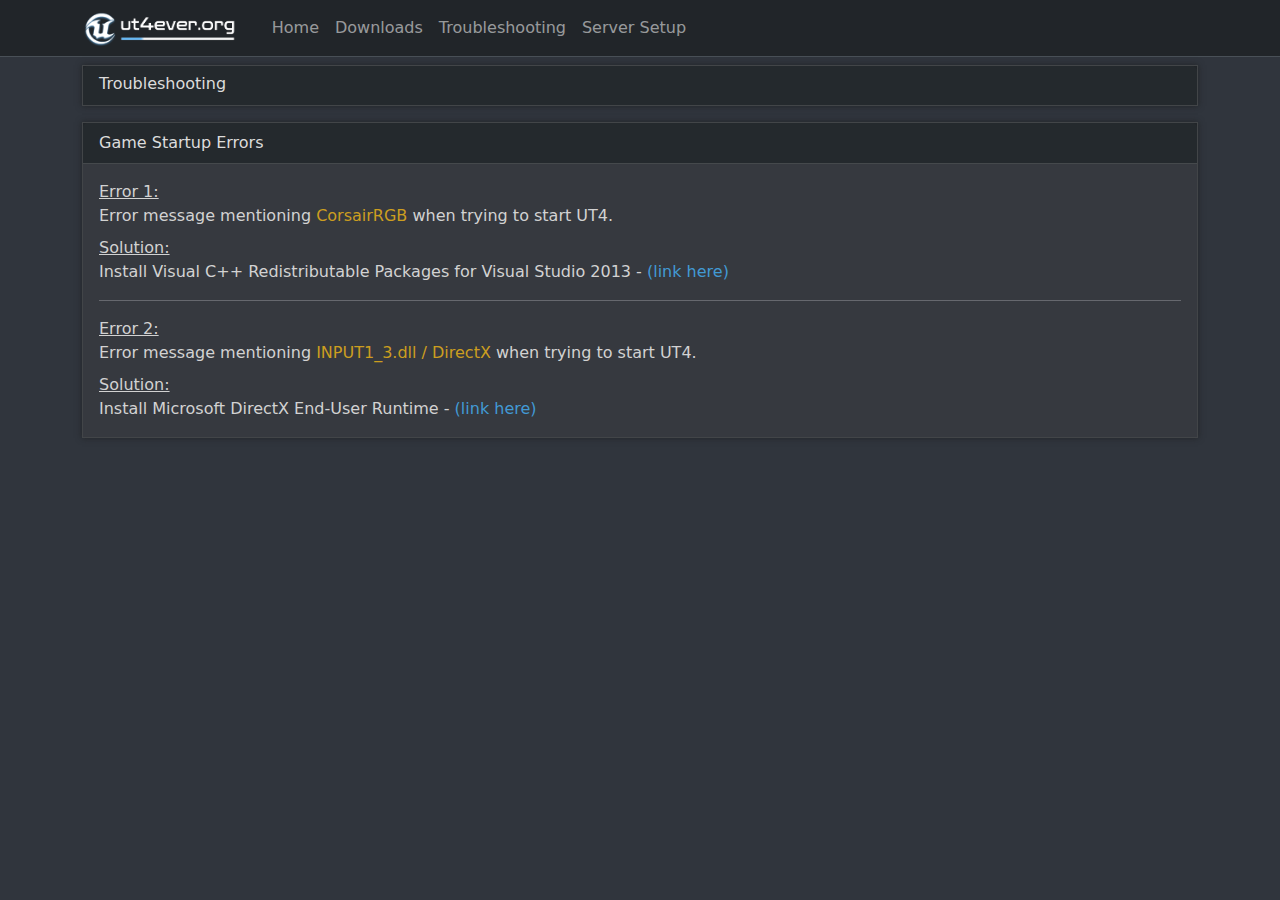
<file: troubleshooting.html>
<!DOCTYPE html>
<html lang="en" data-bs-theme="dark">
<head>
  <meta charset="UTF-8">
  <meta http-equiv="X-UA-Compatible" content="IE=edge">  
  <meta name="viewport" content="width=device-width, initial-scale=1.0">


  <!-- Bootstrap Font Icon CSS -->
  <link rel="stylesheet" href=
  "https://cdn.jsdelivr.net/npm/bootstrap-icons@1.5.0/font/bootstrap-icons.css" />

  <!-- Bootstrap and other style customizations -->
  <link rel="stylesheet" href="css/bootstrap.min.css">
  <link rel="stylesheet" href="styles/general.css?v=3.2.4">

  <!-- Favicon -->
  <link rel="icon" type="image/x-icon" href="/images/favicon-16x16.png">

  <!-- Navbar header -->
  <script src="components/header.js" type="text/javascript" defer></script>

  <title>UT4ever</title>
</head>

<body style="padding-bottom: 300px;">

  <!-- Header bar (logo/title and nav bar) -->
  <header-component></header-component> 

  <!--
    Main section, how to download and install UT4
    Table of contents included in this card
  -->
  <div class="container-xl mt-2 text-light" data-bs-theme="dark">

    <div class="card mb-3 rounded-0 black-shadow">
      <div class="card-header pb-1 border-bottom-0"><h6 style="color:rgb(220, 220, 220);">Troubleshooting</h6></div>
    </div>


  <div class="card mb-3 rounded-0 black-shadow">
    <div class="card-header" id="troubleshooting">Game Startup Errors</div>
    <div class="card-body card-body-post-a">
      <p href="startup_error1" class="card-text m-0 p-0 mb-2">
        <u>Error 1:</u><br>
        Error message mentioning <span style="color: rgb(204, 158, 31);">CorsairRGB</span> when trying to start UT4.
      </p>
      <p class="card-text m-0 p-0">
        <u>Solution:</u><br>
        Install Visual C++ Redistributable Packages for Visual Studio 2013 - <a href="https://www.microsoft.com/en-us/download/details.aspx?id=40784" target="_blank" class="card-body-post-subtextcolor card-body-post-subtitle-link">(link here)</a>
      </p>

      <hr>

      <p href="startup_error2" class="card-text m-0 p-0 mb-2">
        <u>Error 2:</u><br>
        Error message mentioning <span style="color: rgb(204, 158, 31);">INPUT1_3.dll / DirectX</span> when trying to start UT4.<br>
      </p>
      <p class="card-text m-0 p-0 mb-0">
        <u>Solution:</u><br>
        Install Microsoft DirectX End-User Runtime - <a href="https://www.microsoft.com/en-us/download/details.aspx?id=35" class="card-body-post-subtextcolor card-body-post-subtitle-link" target="_blank">(link here)</a>
      </p>     

    </div>
  </div>

  </div>

  <script src="js/bootstrap.bundle.min.js"></script>
  <script lang="js" src="js/global_vars.js?v=3.2.4"></script>

</body>
</html>
</file>
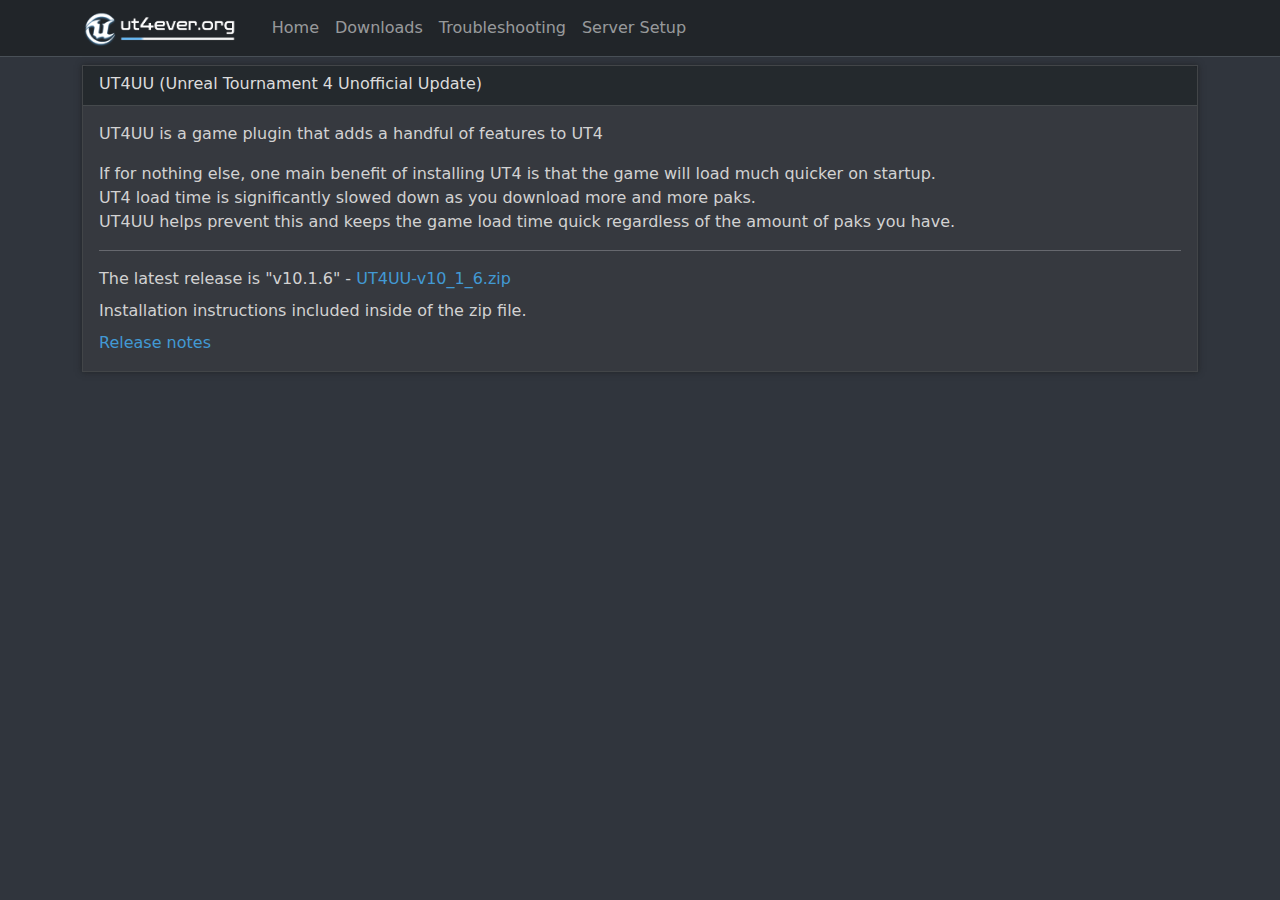
<file: ut4uu.html>
<!DOCTYPE html>
<html lang="en" data-bs-theme="dark">
<head>
  <meta charset="UTF-8">
  <meta http-equiv="X-UA-Compatible" content="IE=edge">  
  <meta name="viewport" content="width=device-width, initial-scale=1.0">


  <!-- Bootstrap Font Icon CSS -->
  <link rel="stylesheet" href=
  "https://cdn.jsdelivr.net/npm/bootstrap-icons@1.5.0/font/bootstrap-icons.css" />

  <!-- Bootstrap and other style customizations -->
  <link rel="stylesheet" href="css/bootstrap.min.css">
  <link rel="stylesheet" href="styles/general.css?v=3.2.4">

  <!-- Favicon -->
  <link rel="icon" type="image/x-icon" href="/images/favicon-16x16.png">

  <!-- Navbar header -->
  <script src="components/header.js" type="text/javascript" defer></script>

  <title>UT4ever</title>
</head>


<body>

  <!-- Header bar (logo/title and nav bar) -->
  <header-component></header-component> 

  <!--
    Main section, how to download and install UT4
    Table of contents included in this card
  -->
  <div class="container-xl mt-2 text-light" data-bs-theme="dark">

    <div class="card mb-3 rounded-0 black-shadow">
      <div class="card-header pb-1"><h6 style="color:rgb(220, 220, 220);">UT4UU (Unreal Tournament 4 Unofficial Update)</h6></div>

      <div class="card-body card-body-post-a">
        <p class="card-text mb-3">UT4UU is a game plugin that adds a handful of features to UT4</p>
        <p class="card-text mb-0">If for nothing else, one main benefit of installing UT4 is that the game will load much quicker on startup.</p>
        <p class="card-text mb-0">UT4 load time is significantly slowed down as you download more and more paks.</p>
        <p class="card-text mb-0">UT4UU helps prevent this and keeps the game load time quick regardless of the amount of paks you have.</p>

        <hr>

        <p class="card-text mb-2">The latest release is "<span id="latestUuVersion"></span>" - 
          <a id="latestUuUrl" target="_blank" class="card-body-post-subtextcolor card-body-post-subtitle-link">UT4UU-v10_1_6.zip
          </a>
        </p>
        <p class="card-text mb-2">Installation instructions included inside of the zip file.</p>
        <p class="card-text mb-2"></p>
        <p class="card-text mb-0">
          <a href="https://github.com/timiimit/UT4UU-Public/releases" target="_blank" class="card-body-post-subtextcolor card-body-post-subtitle-link">Release notes</a>
        </p>
      </div>
    </div>
  </div>


  <script src="js/bootstrap.bundle.min.js"></script>
  <script lang="js" src="js/global_vars.js?v=3.2.4"></script>
  
</body>
</html>
</file>
<file: styles/general.css>
body {
  background: rgb(83,83,83);
  /*background: linear-gradient(rgba(33,33,33,1) 0%, rgb(46, 46, 46) 15%, rgb(26, 26, 26) 65%);*/
  /*background: linear-gradient(rgba(33,33,33,1) 0%, rgb(40, 40, 40) 15%, rgb(26, 26, 26) 65%);*/
  
  background: rgb(48,53,61);
  background-attachment: fixed;
  
  
  /*background-color: rgb(53, 56, 62);
  */
/*
background-color: rgb(51, 53, 59);
  beyond unreal top - black
  middle rgb(66, 70, 77)
  main body rgb(45,50,56)

  post 1 56,60,66
  post 2 72 77 86

  valve blue text
97 171 224

card header bg
37 41 45
  */
}

.black-shadow {
  /*box-shadow: 0px 0px 6px rgba(0, 0, 0, 0.6);*/
  box-shadow: 0px 0px 6px rgba(25,25,25, 0.6);
}

.card-sectiontitle-bgdark {
  /*background-color: rgb(37,41,45);*/
  background-color: rgb(33,37,41);
}

.card-body-post-a {
  background-color: rgb(54, 57, 63);
}

.card-body-post-b {
  background-color: rgb(67, 70, 75);
}

.card-body-post-subtitle-link {
  text-decoration: none;
}
.card-body-post-subtitle-link:hover {
  text-decoration: underline;
  text-decoration-color: rgb(66, 153, 212);
  text-underline-offset: 3px;
}
.card-text {
  color: rgb(210, 210, 210);
}

.card-header {
  color:rgb(220, 220, 220);
  font-weight: 500;
}

.h6-font-weight-normal {
  font-weight: 400;
}

h6, .card-body-post-subtitle-link {
  color:rgb(66, 153, 212);
}


.accordion-button-installer {
  background-color: rgb(54, 57, 63);
  color: rgb(210, 210, 210);
}
.accordion-body-installer {
  background-color: rgb(54, 57, 63);
}
.accordion-button:not(.collapsed) {
  color: rgb(210, 210, 210);
  background-color: rgb(54, 57, 63);
}


.nav-link {
  font-weight: 500;
}
.nav-link:hover {
  text-decoration: underline;
}
</file>
